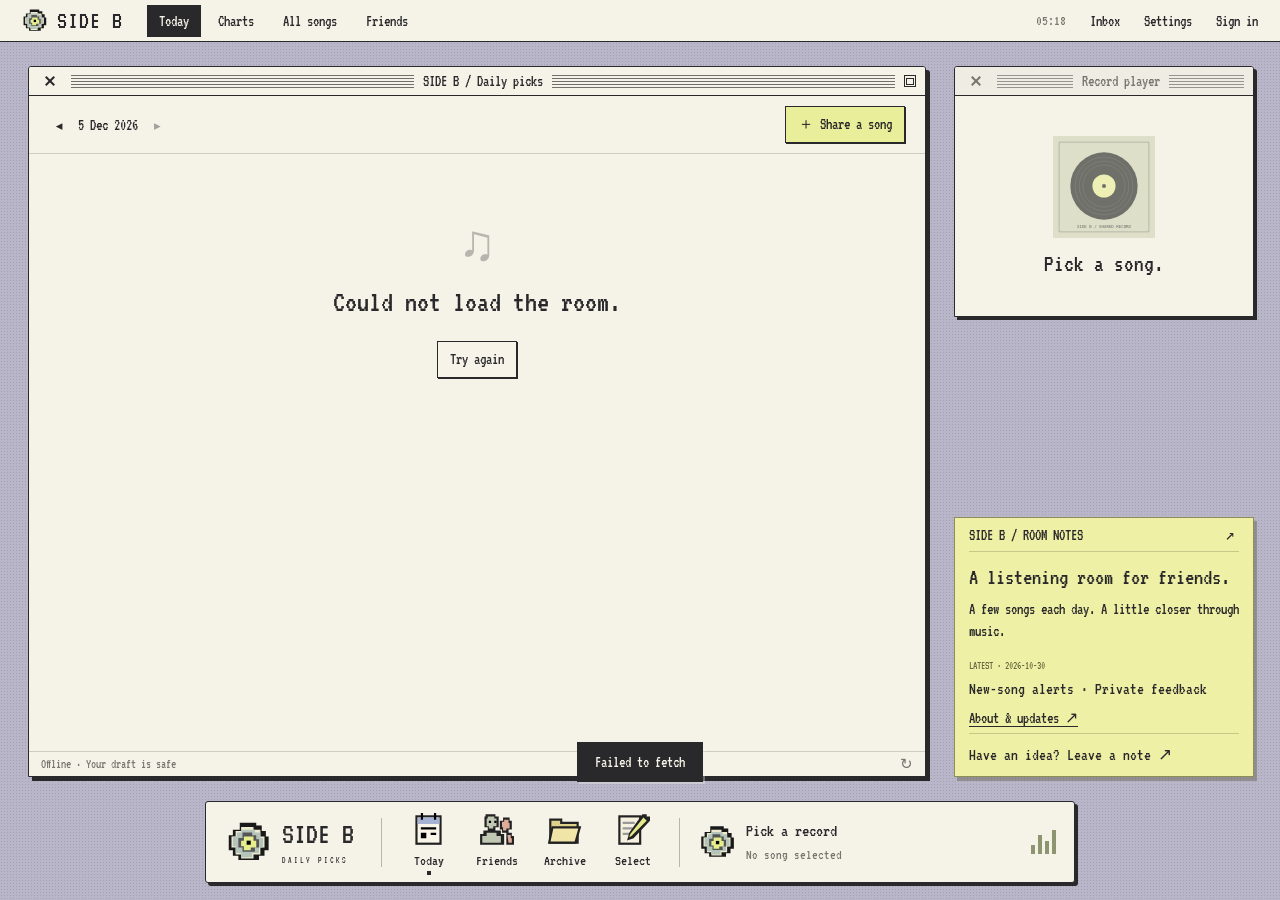
<file: index.html>
<!doctype html>
<html lang="en">
<head><meta charset="UTF-8"><meta name="viewport" content="width=device-width,initial-scale=1"><meta name="theme-color" content="#b9b6c9"><meta name="description" content="A listening room for friends."><title>SIDE B — A listening room for friends</title><link rel="icon" href="/asset-favicon.svg" type="image/svg+xml"><link rel="stylesheet" href="/style.css?v=room-13"><link rel="stylesheet" href="/library.css?v=1"><link rel="stylesheet" href="/desktop-detail.css?v=1"></head>
<body>
<svg class="sprite" xmlns="http://www.w3.org/2000/svg"><defs>
<symbol id="i-disc" viewBox="0 0 32 32"><path fill="#191919" d="M10 2h12v2h4v4h3v4h2v10h-3v4h-4v3H9v-3H5v-4H2V11h3V7h5z"/><path fill="#ede9ce" d="M11 5h9v2h5v5h3v8h-3v5h-5v3h-9v-3H7v-5H4v-8h3V8h4z"/><path fill="#b5c4ba" d="M11 7h10v2h4v4h2v7h-3v4h-5v3h-8v-3H7v-5H5v-7h3V9h3z"/><path fill="#555" d="M12 9h7v2h3v3h2v6h-3v3h-9v-3H9v-7h3z"/><path fill="#e5ed8c" d="M13 12h7v3h2v5h-4v2h-5v-3h-2v-4h2z"/><path d="M15 15h3v3h-3z"/></symbol>
<symbol id="i-today" viewBox="0 0 32 32"><path fill="#222" d="M4 3h24v27H4z"/><path fill="#f9f5e8" d="M6 5h20v23H6z"/><path fill="#a5b2d3" d="M6 5h20v6H6z"/><path d="M9 1h2v6H9zm12 0h2v6h-2zM9 14h14v2H9zm0 5h5v5H9zm9 0h5v2h-5z"/></symbol>
<symbol id="i-folder" viewBox="0 0 32 32"><path fill="#222" d="M2 6h12v3h15v20H2z"/><path fill="#ddd18c" d="M4 8h8v3h15v16H4z"/><path fill="#f1e4a7" stroke="#222" stroke-width="2" d="M5 14h25l-4 14H2z"/></symbol>
<symbol id="i-friends" viewBox="0 0 32 32"><path fill="#222" d="M6 2h9v2h3v10h-3v3h5v3h3v10H1V20h3v-3h4v-3H5V4h1z"/><path fill="#c0c7b2" d="M8 4h6v2h2v7h-3v2H9v-2H7V6h1zM7 19h9v3h4v6H3v-6h4z"/><path fill="#222" d="M22 5h6v3h2v8h-3v3h3v3h2v8h-7V19h-4v-3h-2V8h3z"/><path fill="#ddac9b" d="M23 7h4v3h1v5h-3v2h-3v-3h-1V9h2zm3 14h3v3h1v4h-3z"/><path d="M9 8h2v2H9zm5 0h2v2h-2z"/></symbol>
<symbol id="i-write" viewBox="0 0 32 32"><path fill="#222" d="M3 3h21v27H3z"/><path fill="#f6f0df" d="M5 5h17v23H5z"/><path fill="#999" d="M7 9h11v2H7zm0 5h9v2H7zm0 5h6v2H7z"/><path fill="#222" d="M25 2h4v2h3v4L17 24l-6 2 2-7z"/><path fill="#e4e98a" d="m26 5 3 3-14 14-2 1 1-3z"/></symbol>
<symbol id="i-stamp" viewBox="0 0 32 32"><path fill="#222" d="M10 2h13v3h3v10h-3v5h5v4h3v6H2v-6h3v-4h6v-5H8V5h2z"/><path fill="#bc9f9e" d="M12 4h9v3h3v6h-3v7h-8v-7h-3V7h2z"/><path fill="#d1d3bc" d="M7 22h19v4h3v2H4v-2h3z"/></symbol>
<symbol id="i-note" viewBox="0 0 32 32"><path fill="#222" d="M3 2h26v28H3z"/><path fill="#edf09c" d="M5 4h22v24H5z"/><path d="M9 9h14v2H9zm0 5h14v2H9zm0 5h9v2H9z"/></symbol>
<symbol id="i-play" viewBox="0 0 16 16"><path d="M4 2v12l10-6z" fill="currentColor"/></symbol>
<symbol id="i-pause" viewBox="0 0 16 16"><path d="M3 2h4v12H3zm6 0h4v12H9z" fill="currentColor"/></symbol>
<symbol id="i-skip" viewBox="0 0 16 16"><path d="M2 3v10l8-5zm9 0h3v10h-3z" fill="currentColor"/></symbol>
</defs></svg>
<header class="menubar"><button class="brand" data-action="today" aria-label="SIDE B home"><svg><use href="#i-disc"/></svg><strong>SIDE B</strong></button><nav aria-label="Main navigation"><button data-action="today" data-nav="daily">Today</button><button data-action="rank" data-nav="rank">Charts</button><button data-action="library" data-nav="library">All songs</button><button data-action="friends" data-nav="friends">Friends</button></nav><time id="clock"></time><button class="inbox-button" data-action="notifications" aria-label="Notifications">Inbox <span id="unread-count" hidden>0</span></button><button data-action="settings" aria-label="Settings">Settings</button><button id="account-label" data-action="account">Sign in</button></header>
<main id="desktop">
<section class="window main-window" id="daily-window" aria-label="Listening room"><div class="titlebar"><button class="window-control" data-close="daily-window" aria-label="Minimize room"></button><span class="title-lines"></span><span id="room-title">SIDE B / Today</span><span class="title-lines"></span><button class="window-control zoom" data-maximize="daily-window" aria-label="Expand room"></button></div><div class="window-toolbar"><div class="date-nav"><button data-day="-1" aria-label="Previous day">◂</button><a href="/calendar" id="date-button">Calendar</a><button data-day="1" aria-label="Next day">▸</button></div><span id="share-summary"></span><button class="retro-button yellow" data-action="compose">＋ Share a song</button></div><div class="daily-scroll" id="daily-content"></div><footer class="window-status"><span id="daily-status">Connecting…</span><button data-action="refresh" aria-label="Refresh room">↻</button></footer></section>
<section class="window player-window" id="player-window" aria-label="Record player"><div class="titlebar"><button class="window-control" data-close="player-window" aria-label="Minimize player"></button><span class="title-lines"></span><span>Record player</span><span class="title-lines"></span></div><div id="player-body"></div></section>
<section class="sticky-note about-note" id="friends-note" aria-label="About SIDE B"><div class="sticky-top" data-drag-handle><span>SIDE B / ROOM NOTES</span><button data-action="about" aria-label="About SIDE B">↗</button></div><div id="about-note-content"></div></section>
<div id="floating-windows"></div>
</main><footer class="dock" aria-label="Desktop dock"><button class="dock-brand" data-action="today" aria-label="SIDE B home"><svg><use href="#i-disc"/></svg><span>SIDE B<small>DAILY PICKS</small></span></button><div class="dock-divider"></div><button class="dock-app selected" data-action="today" data-dock="daily"><svg><use href="#i-today"/></svg><span>Today</span></button><button class="dock-app" data-action="friends" data-dock="friends"><svg><use href="#i-friends"/></svg><span>Friends</span></button><button class="dock-app" data-action="library" data-dock="library"><svg><use href="#i-folder"/></svg><span>Archive</span></button><button class="dock-app" data-action="compose"><svg><use href="#i-write"/></svg><span>Select</span></button><div class="dock-divider"></div><button class="dock-now" data-action="player" aria-label="Open record player"><svg><use href="#i-disc"/></svg><span id="dock-title">Pick a record<small>No song selected</small></span><span class="playing-bars" aria-hidden="true"><i></i><i></i><i></i><i></i></span></button></footer><aside id="notice-banner" aria-label="New message" hidden><div role="status" aria-live="polite" id="notice-summary"></div><button data-action="dismiss-notice" aria-label="Dismiss notification">×</button></aside><div id="toast" role="status" aria-live="polite"></div>
<script src="/cloud-config.js"></script><script src="/cloud-bridge.js"></script><script src="/preview-links.js"></script><script src="/daily-draft.js?v=1"></script><script src="/app.js?v=apple-20261101"></script>
<script src="/library.js?v=1"></script><script src="/account-avatar.js?v=1"></script><script src="/community.js?v=room-13"></script><script src="/desktop-detail.js?v=1"></script></body></html>
</file>
<file: style.css>
@font-face{font-family:DayPixel;src:url('/asset-pixel.ttf') format('truetype');font-display:swap}
:root{--ink:#29282a;--paper:#f5f2e8;--desk:#b9b6c9;--yellow:#e9ee9a;--muted:#79776f;--line:#d1ccbf;--serif:Georgia,'Times New Roman',serif;--mono:'Courier New',monospace}
*{box-sizing:border-box}body{margin:0;min-width:1000px;background:var(--desk);background-image:radial-gradient(#77738355 .6px,transparent .6px);background-size:3px 3px;color:var(--ink);font:13px Arial,sans-serif;overflow:hidden}button,input,textarea,select{font:inherit;color:inherit}button{border:0;background:none;cursor:pointer}button:disabled{opacity:.4;cursor:default}a{color:inherit;text-decoration:none}button:focus-visible,a:focus-visible,input:focus-visible,textarea:focus-visible{outline:2px solid #667862;outline-offset:3px}input,textarea,select{background:#fffdf6;border:1px solid var(--ink);border-radius:0;padding:10px;width:100%;min-width:0}textarea{resize:vertical}svg{width:22px;height:22px;flex-shrink:0}.sprite{position:absolute;width:0;height:0;overflow:hidden}[hidden]{display:none!important}
.menubar{position:fixed;inset:0 0 auto;height:42px;display:flex;align-items:center;gap:24px;padding:0 22px;background:var(--paper);border-bottom:1px solid var(--ink);z-index:1000}.brand{display:flex;align-items:center;gap:10px;padding:0}.brand strong{font:22px DayPixel,monospace;letter-spacing:1px}.brand svg{width:25px;height:25px}.menubar nav{display:flex;gap:5px;height:100%;align-items:center}.menubar nav>*{padding:8px 12px;font-size:12px}.menubar nav>.active{background:var(--ink);color:var(--paper)}.menubar time{margin-left:auto;font:11px var(--mono);color:var(--muted)}.menubar>button:not(.brand){font-size:12px;padding:8px 0}.inbox-button{display:flex;gap:6px;align-items:center}#unread-count{border-radius:12px;background:#9b4a37;color:#fff;min-width:18px;line-height:18px;font-size:10px;text-align:center}#account-label{max-width:140px;overflow:hidden;white-space:nowrap;text-overflow:ellipsis}
#desktop{position:absolute;inset:42px 0 0}.window{background:var(--paper);border:1px solid var(--ink);box-shadow:3px 3px 0 var(--ink);border-radius:3px 3px 0 0;overflow:hidden}.main-window{position:absolute;left:28px;right:354px;top:24px;bottom:28px;display:flex;flex-direction:column;min-width:540px}.titlebar{height:29px;display:flex;align-items:center;gap:9px;padding:0 9px;border-bottom:1px solid var(--ink);font:16px DayPixel,var(--mono);flex-shrink:0;cursor:grab;touch-action:none;user-select:none}.titlebar:active,[data-drag-handle]:active{cursor:grabbing}.titlebar>span:not(.title-lines){white-space:nowrap}.title-lines{height:13px;flex:1;background:repeating-linear-gradient(to bottom,var(--ink) 0 1px,transparent 1px 3px);opacity:.65}.window-control{width:12px;height:12px;border:1px solid;flex-shrink:0;padding:0;background:var(--paper)}.window-control.zoom:after{content:'';display:block;width:6px;height:5px;border:1px solid;margin:auto}.window-toolbar{display:flex;gap:20px;align-items:center;min-height:54px;padding:10px 20px;border-bottom:1px solid var(--line);flex-shrink:0}.date-nav{display:flex;gap:9px;align-items:center;font:12px var(--mono)}.date-nav button{font-size:17px;padding:2px 5px}#share-summary{font-size:11px;color:var(--muted)}.window-toolbar>.retro-button{margin-left:auto}.retro-button{display:inline-block;border:1px solid var(--ink);box-shadow:1px 1px 0 var(--ink);padding:8px 12px;background:#f7f3e8;font-size:12px;line-height:1.2;text-align:center}.retro-button:hover{background:#e7e3d5}.retro-button.yellow{background:var(--yellow)}.retro-button.active{background:#ddd4a2}.retro-button:active{transform:translate(1px,1px);box-shadow:none}.daily-scroll{overflow:auto;min-height:0;flex:1;scrollbar-width:thin;scrollbar-color:#b6b1a4 transparent}.window-status{display:flex;align-items:center;justify-content:space-between;padding:6px 12px;border-top:1px solid var(--line);height:25px;flex-shrink:0;font-size:10px;color:var(--muted)}.window-status button{font-size:15px;padding:0}.page-heading{padding:25px 25px 17px}.page-heading h1{font:normal 32px var(--serif);letter-spacing:-1px;margin:0}.empty-state{padding:60px 25px;text-align:center}.empty-state h2{font:normal 25px var(--serif);margin:15px 0 24px}.empty-record{font:50px var(--serif);opacity:.3}.muted{font-size:12px;color:var(--muted);line-height:1.6}.quiet-button{font-size:11px;color:var(--muted);padding:5px 0}.quiet-button:hover{color:var(--ink);text-decoration:underline}
.selection{padding:8px 25px 27px;border-bottom:1px solid var(--line);margin-bottom:13px}.selection-byline{display:flex;align-items:center;gap:10px;margin-bottom:13px}.profile-link{display:flex;align-items:center;gap:9px;padding:0;font-weight:600;font-size:12px}.avatar{display:inline-grid;place-items:center;width:25px;height:25px;background:#d9d6bd;border:1px solid var(--ink);font:16px var(--serif);flex-shrink:0}.selection-byline time{font:10px var(--mono);color:var(--muted);margin-left:auto}.selection-note{margin:0 0 17px;font:14px/1.6 var(--serif);white-space:pre-wrap;overflow-wrap:anywhere;max-width:650px}.selection-records{display:grid;grid-template-columns:repeat(3,minmax(0,1fr));gap:15px}.record-card{border:1px solid var(--line);background:#faf7ee;padding:9px;min-width:0;position:relative}.record-art{position:relative;display:block;width:100%;padding:0;aspect-ratio:1;overflow:hidden;background:#d9d6c8}.record-art>img{width:100%;height:100%;object-fit:cover;display:block}.art-play{position:absolute;right:10px;bottom:10px;border:1px solid;background:var(--paper);width:29px;height:29px;display:grid;place-content:center;font-size:20px;opacity:0;transition:opacity .15s}.record-art:hover .art-play{opacity:1}.pick-number{position:absolute;top:8px;left:8px;font:10px var(--mono);padding:4px 5px;background:var(--yellow);border:1px solid}.record-info{padding:12px 0 3px}.record-info h3{font:normal 18px/1.2 var(--serif);margin:0;overflow-wrap:anywhere}.record-info h3 button{padding:0;text-align:left;font:inherit}.record-info>p{margin:6px 0;color:var(--muted);font-size:11px;line-height:1.4}.record-actions{display:flex;gap:8px;justify-content:space-between;margin:7px 0 9px}.record-actions button{font-size:12px;padding:2px}.emoji-bar{display:flex;gap:4px;flex-wrap:wrap}.emoji-bar button{display:flex;align-items:center;justify-content:center;gap:4px;padding:5px;border:1px solid #c6b59e;background:#f0e8da;border-radius:4px;line-height:1.2}.emoji-bar button>span{font-size:16px}.emoji-bar small{font-size:10px}.emoji-bar button.reacted{background:#e9d39a;border-color:#957642}.emoji-bar button:hover{background:#e6ddc8}.record-card>.emoji-bar button{gap:3px;padding:4px}.record-card>.emoji-bar span{font-size:14px}.record-card>.emoji-bar small{font-size:9px}
.player-window{position:fixed;top:66px;right:26px;width:300px;max-height:calc(100vh - 95px);z-index:5}.player-idle{height:220px;display:flex;align-items:center;justify-content:center;flex-direction:column}.player-idle img{width:102px;height:102px;opacity:.65}.player-idle p{font:18px var(--serif);margin:14px 0 0}.player-inner{padding:14px 15px 12px;max-height:calc(100vh - 130px);overflow:auto}.vinyl-stage{position:relative;display:grid;place-items:center;height:150px;background:#d7d6c6;margin-bottom:13px;overflow:hidden;border:1px solid #a9a69a}.vinyl{width:132px;height:132px;position:relative;border-radius:50%;background:repeating-radial-gradient(circle at center,#252326 0 2px,#373438 2px 3px,#242225 3px 5px);box-shadow:2px 4px 6px #0005;display:grid;place-items:center;animation:record-spin 8s linear infinite;animation-play-state:paused}.vinyl.spinning{animation-play-state:running}.vinyl>img{width:63%;height:63%;border-radius:50%;object-fit:cover;border:3px solid #171719}.vinyl>i{position:absolute;top:calc(50% - 4px);left:calc(50% - 4px);width:8px;height:8px;border-radius:50%;background:#d6d1bf;box-shadow:0 0 0 2px #0008}.tonearm{position:absolute;width:5px;height:82px;background:#c6bba7;border:1px solid #59554e;right:35px;top:15px;transform:rotate(24deg);transform-origin:top;box-shadow:1px 1px 2px #0004}.tonearm:before{content:'';position:absolute;width:12px;height:12px;top:-4px;left:-4px;background:#888174;border:1px solid;border-radius:50%}.tonearm:after{content:'';position:absolute;bottom:-5px;left:-3px;width:10px;height:18px;background:#3a3633}.player-inner>h2{font:normal 19px/1.2 var(--serif);margin:0 0 6px;overflow-wrap:anywhere}.player-artist{font-size:11px;color:var(--muted);margin:0}.player-tools{display:flex;justify-content:space-between;margin:10px 0;font-size:10px}.player-tools button{font-size:10px;padding:3px 0}.platform-frame{background:#faf7ed;min-height:85px}.platform-frame iframe{display:block;width:100%;height:90px;border:0}.platform-frame.collection-frame iframe{height:350px}.player-bottom{display:flex;justify-content:space-between;font-size:10px;margin:9px 0}.player-bottom button{font-size:10px;padding:0}.playback-note{display:block;font-size:9px;line-height:1.4;color:var(--muted)}
.sticky-note{position:fixed;right:26px;top:calc(100vh - 278px);width:300px;height:240px;display:flex;flex-direction:column;padding:0 14px 12px;background:#eef0a5;border:1px solid #8e8c57;box-shadow:3px 4px 0 #55553c66;z-index:6;transform:none}.sticky-top{display:flex;align-items:center;justify-content:space-between;min-height:34px;flex-shrink:0;border-bottom:1px solid #8c8d6166;cursor:grab;touch-action:none;user-select:none;font:16px DayPixel,var(--mono)}.sticky-top button{padding:4px;font-size:16px}.board-list{flex:1;min-height:0;overflow:auto;scrollbar-width:thin;margin:8px 0}.board-note{padding:6px 0 8px;border-bottom:1px solid #9d9b5d44}.board-note>div{display:flex;align-items:center;justify-content:space-between;gap:10px}.board-note strong{font-size:10px}.board-note time{font:9px var(--mono);color:#79794d}.board-note p{font:13px/1.4 var(--serif);white-space:pre-wrap;overflow-wrap:anywhere;margin:5px 0 0}#board-form{display:flex;align-items:stretch;gap:7px;flex-shrink:0}#board-input{border:0;border-bottom:1px solid #999758;background:#ffffff40;resize:none;padding:8px;font-size:11px;height:45px}#board-form>button{padding:0 4px;font-size:20px}.board-list>.muted{margin:8px 0}
.floating-window{position:fixed;left:17%;top:84px;max-height:calc(100vh - 120px);max-width:calc(100vw - 55px);display:flex;flex-direction:column;z-index:50}.floating-body{overflow:auto;min-height:0;flex:1}.floating-footer{display:flex;align-items:center;justify-content:space-between;gap:15px;padding:12px 22px;border-top:1px solid var(--line);flex-shrink:0}.floating-footer>small{color:var(--muted);font-size:10px}.is-maximized{position:fixed!important;inset:60px 22px 25px!important;width:auto!important;height:auto!important;max-width:none;max-height:none}.song-detail{padding:24px}.detail-heading{display:flex;gap:18px;align-items:center}.detail-heading>img{width:100px;height:100px;object-fit:cover;border:1px solid var(--line)}.detail-heading>div{min-width:0}.detail-heading h1{font:normal 27px/1.1 var(--serif);margin:0 0 9px;overflow-wrap:anywhere}.detail-heading p{font-size:12px;margin:5px 0 8px}.detail-heading small{font-size:10px;color:var(--muted)}.detail-actions{display:flex;gap:7px;flex-wrap:wrap;margin:22px 0 15px}.detail-actions>.retro-button{font-size:11px;padding:8px 10px}.comments-heading{display:flex;gap:10px;font:normal 21px var(--serif);border-bottom:1px solid var(--line);padding:25px 0 12px}.comments-heading small{font:11px var(--mono);align-self:center;color:var(--muted)}.comment{padding:15px 0;border-bottom:1px solid var(--line);scroll-margin-top:10px}.comment>div{display:flex;justify-content:space-between;gap:10px}.comment strong{font-size:12px}.comment time{font:10px var(--mono);color:var(--muted)}.comment p{margin:8px 0;font-size:12px;line-height:1.6;white-space:pre-wrap;overflow-wrap:anywhere}.comment.is-reply{margin-left:22px;border-left:2px solid #cfc8ae;padding-left:13px}.comment blockquote{font-size:10px;color:var(--muted);line-height:1.5;margin:10px 0 4px;white-space:nowrap;overflow:hidden;text-overflow:ellipsis}.reply-button{font-size:10px;padding:3px 0;color:#6b735d}.no-comments{padding:10px 0}.highlight{background:#e8ebaf99}#comment-form{padding-top:18px;display:flex;flex-wrap:wrap;gap:9px;justify-content:flex-end}#comment-form>textarea{width:100%;min-height:70px;font-size:12px}#reply-target{display:flex;align-items:center;gap:6px;width:100%;font-size:11px;padding:8px 10px;background:#e8e5d4}#reply-target button{margin-left:auto;font-size:18px}
.compose-main{padding:24px;display:grid;grid-template-columns:1.1fr 1fr;gap:25px}.compose-selection{border-left:1px solid var(--line);padding-left:24px;min-width:0}.compose-selection h2{font:normal 24px var(--serif);margin:0 0 19px}.compose-selection h2 small{font:11px var(--mono);color:var(--muted);margin-left:12px}.tabs{display:flex;gap:0;border:1px solid var(--ink);width:max-content}.tabs button{padding:8px 11px;font-size:11px}.tabs button.active{background:var(--ink);color:var(--paper)}label{display:block;font-size:11px;margin:15px 0 7px}label small{font-size:10px;color:var(--muted);margin-left:5px}.compose-source>.tabs{margin-bottom:21px}.compose-source input,.compose-source textarea{font-size:12px}.input-help{font-size:10px;line-height:1.6;color:var(--muted);margin:8px 0}.input-help:empty{display:none}.input-help summary{cursor:pointer}.input-help button{font-size:10px;padding:0;text-decoration:underline}.field-pair{display:grid;grid-template-columns:1fr 1fr;gap:9px}.cover-upload{display:flex;align-items:center;gap:12px;margin:16px 0}.cover-picker{display:flex;align-items:center;gap:12px;cursor:pointer;margin:0;font-size:11px}.cover-picker img{width:59px;height:59px;object-fit:cover;border:1px solid var(--line)}#clear-cover{font-size:10px;color:var(--muted)}.compose-actions{display:flex;gap:9px;margin-bottom:15px}.draft-item{display:flex;gap:12px;margin-bottom:13px;align-items:center;padding-bottom:13px;border-bottom:1px solid var(--line)}.draft-cover{position:relative;margin:0;cursor:pointer;width:58px;height:58px;flex-shrink:0}.draft-cover img{width:100%;height:100%;object-fit:cover}.draft-cover input{position:absolute;inset:0;width:100%;height:100%;opacity:0;cursor:pointer}.draft-item>div{min-width:0;flex:1}.draft-item strong{font-size:12px;line-height:1.4;display:block}.draft-item small{display:block;font-size:10px;color:var(--muted);margin-top:5px}.draft-item-tools{display:flex;gap:12px;align-items:center;margin-top:9px}.draft-item-tools button{font-size:12px;padding:0}.draft-item-tools button:last-child{margin-left:auto}.draft-no1{font:10px var(--mono);background:var(--yellow);padding:2px 5px}#share-note{height:92px;font-size:12px}.saved-choice{display:flex;gap:11px;align-items:center;margin:15px 0}.saved-choice img{width:40px;height:40px;object-fit:cover}.saved-choice>span{flex:1;font-size:12px}.saved-choice small{display:block;font-size:10px;color:var(--muted);margin-top:5px}.saved-choice button{font-size:23px}.form-body{padding:28px}.form-body h1{font:normal 27px var(--serif);margin:0 0 22px}.form-body textarea{min-height:75px}.form-actions{display:flex;align-items:center;gap:24px;margin:20px 0}.form-actions a{font-size:11px}.auth-link{margin:5px 0 18px}.wallpaper-options{display:flex;gap:9px;margin-bottom:20px}.wallpaper-options button{padding:18px;border:1px solid}.setting-row{display:flex;align-items:center;gap:25px;margin:20px 0}.setting-row select{width:auto;font-size:12px}
.chart-controls{display:flex;align-items:center;justify-content:space-between;padding:0 25px 15px}.podium{display:grid;grid-template-columns:1fr 1.13fr 1fr;gap:12px;align-items:end;padding:15px 25px 27px}.podium-card{position:relative;overflow:hidden;text-align:center;border:1px solid var(--ink);box-shadow:2px 2px var(--ink);padding:18px 11px;min-width:0}.podium-card.gold{background:linear-gradient(145deg,#f5edbd,#e8d789);padding-top:26px;min-height:278px}.podium-card.silver{background:linear-gradient(145deg,#f3f3eb,#ccd4d4);min-height:250px}.podium-card.bronze{background:linear-gradient(145deg,#efddca,#cda58a);min-height:235px}.rank-label{display:block;font:17px DayPixel,var(--mono);letter-spacing:2px;position:relative;z-index:1}.podium-disc{display:block;position:relative;z-index:1;width:88px;height:88px;margin:17px auto 13px;padding:0}.podium-disc img{width:100%;height:100%;border-radius:50%;object-fit:cover;box-shadow:2px 4px 4px #0004}.gold .podium-disc{width:108px;height:108px}.podium-card h2{font:normal 18px/1.2 var(--serif);margin:6px 0;overflow-wrap:anywhere;position:relative;z-index:1}.podium-card p{font-size:10px;color:#615c51;line-height:1.5;margin:5px 0 10px;position:relative;z-index:1}.rank-score{font:11px var(--mono);position:relative;z-index:1}.podium-card.gold:before{content:'';position:absolute;width:350px;height:350px;left:calc(50% - 175px);top:-30px;background:conic-gradient(transparent 0 30deg,#fff7cebb 40deg,transparent 60deg 110deg,#fff7cebb 125deg,transparent 145deg 220deg,#fff7cebb 235deg,transparent 255deg 300deg,#fff7cebb 315deg,transparent 335deg);animation:record-spin 20s linear infinite}.podium-card.silver:before{content:'';position:absolute;inset:-30% -100%;background:linear-gradient(110deg,transparent 38%,#fff9 48%,transparent 58%);animation:silver-sweep 6s ease-in-out infinite}.podium-card.bronze .podium-disc{animation:bronze-pulse 4s ease-in-out infinite}.chart-list{padding:0 25px}.chart-row{display:flex;align-items:center;gap:12px;border-top:1px solid var(--line);padding:5px 0}.chart-position{font:22px DayPixel,var(--mono);width:26px}.chart-row>div{min-width:0;flex:1}.chart-row>small{font-size:10px;white-space:nowrap;color:var(--muted)}.track-row{display:flex;align-items:center;gap:9px;border-bottom:1px solid var(--line);padding:11px 0}.chart-row .track-row{border:0}.track-row>button:first-child{display:flex;align-items:center;gap:12px;flex:1;min-width:0;text-align:left;padding:0}.track-row img{width:42px;height:42px;object-fit:cover}.track-row span{min-width:0}.track-row strong{display:block;font:normal 16px var(--serif);white-space:nowrap;overflow:hidden;text-overflow:ellipsis}.track-row small{display:block;font-size:10px;color:var(--muted);margin-top:4px}.track-row>button:last-child{font-size:17px}.chart-wall{padding:5px 25px 25px}.chart-rules{font-size:10px;line-height:1.6;color:var(--muted);margin:15px 25px 22px}.chart-rules summary{cursor:pointer}.chart-rules p{max-width:560px}
.calendar-page{padding:27px}.calendar-heading{display:flex;align-items:center;justify-content:space-between;margin-bottom:25px}.calendar-heading h1{font:normal 32px var(--serif);margin:0}.calendar-heading p{font-size:13px;color:var(--muted);margin:8px 0 0}.calendar-heading>div:last-child{display:flex;align-items:center;gap:14px}.calendar-heading>div:last-child>button:not(.retro-button){font-size:21px}.calendar-grid{display:grid;grid-template-columns:repeat(7,minmax(0,1fr));border-left:1px solid var(--line);border-top:1px solid var(--line)}.weekday{padding:12px 4px;font:10px var(--mono);text-align:center;background:#e9e5d9;border-right:1px solid var(--line);border-bottom:1px solid var(--line)}.calendar-day,.calendar-blank{height:76px;border-right:1px solid var(--line);border-bottom:1px solid var(--line);position:relative}.calendar-day{display:flex;align-items:flex-start;flex-direction:column;justify-content:flex-start;padding:10px 12px;text-align:left}.calendar-day b{font:18px var(--serif);font-weight:normal}.calendar-day small{font-size:9px;margin-top:9px;color:var(--muted)}.calendar-day.has-picks{background:#ececd8}.calendar-day.is-today>b{background:var(--ink);color:var(--paper);padding:1px 5px;margin:-1px -5px}.calendar-day.selected{box-shadow:inset 0 0 0 2px #8a8c61}.calendar-day i{position:absolute;width:5px;height:5px;border-radius:50%;background:#898f51;right:10px;bottom:11px}.calendar-day:hover:not(:disabled){background:#e3e7ad}.calendar-day:disabled{opacity:.25}.date-jump{display:flex;gap:12px;align-items:center;margin-top:24px}.date-jump label{margin:0;font-size:11px}.date-jump input{width:150px;font-size:12px;padding:7px}.date-jump button{margin-left:auto}
.member-grid{padding:0 25px 25px;display:grid;grid-template-columns:repeat(2,minmax(0,1fr));gap:13px}.member-card{display:flex;align-items:flex-start;gap:13px;text-align:left;padding:18px;border:1px solid var(--line);background:#faf7ee}.member-card>.avatar{width:39px;height:39px;font-size:24px}.member-card strong{font:normal 21px var(--serif)}.member-card p{font-size:11px;line-height:1.5;color:var(--muted);margin:7px 0;overflow-wrap:anywhere}.member-card small{font-size:10px;color:var(--muted);display:block;margin-top:7px}.profile-body{padding:25px}.profile-heading{display:flex;gap:17px;align-items:center;margin-bottom:27px}.profile-heading>.avatar{width:65px;height:65px;font-size:39px}.profile-heading>div{flex:1}.profile-heading h1{font:normal 30px var(--serif);margin:0 0 9px}.profile-heading p{font-size:12px;line-height:1.5;color:var(--muted);margin:0}.profile-body>h2{font:normal 22px var(--serif);margin:27px 0 10px}.profile-body>h2 small{font:11px var(--mono);margin-left:7px;color:var(--muted)}.diary-day{display:flex;align-items:center;gap:15px;width:100%;padding:14px 0;border-bottom:1px solid var(--line);text-align:left}.diary-day strong{font-size:12px;white-space:nowrap}.diary-day span{flex:1;min-width:0;white-space:nowrap;text-overflow:ellipsis;overflow:hidden;font-size:11px;color:var(--muted)}
.inbox-body{padding:25px}.inbox-heading{display:flex;justify-content:space-between;align-items:center;margin-bottom:20px}.inbox-heading h1{font:normal 29px var(--serif);margin:0}.notification{display:flex;align-items:center;gap:13px;width:100%;text-align:left;padding:15px 8px;border-top:1px solid var(--line);font-size:12px;line-height:1.6}.notification.unread{background:#e9ebbc66}.notification-dot{width:6px;height:6px;border-radius:50%;background:transparent;flex-shrink:0}.unread .notification-dot{background:#a8673b}.notification>span:nth-child(2){flex:1}.notification b{display:block;font:normal 17px var(--serif);margin:5px 0}.notification small{display:block;color:var(--muted);font-size:10px}
#toast{position:fixed;bottom:24px;left:50%;transform:translate(-50%,12px);z-index:2000;background:var(--ink);color:var(--paper);padding:12px 18px;font-size:12px;box-shadow:2px 2px #f5f2e855;opacity:0;pointer-events:none;transition:opacity .15s,transform .15s;max-width:500px}#toast.show{opacity:1;transform:translate(-50%,0)}
@keyframes record-spin{to{transform:rotate(360deg)}}@keyframes silver-sweep{0%,25%{transform:translateX(-25%)}75%,100%{transform:translateX(25%)}}@keyframes bronze-pulse{0%,100%{filter:drop-shadow(0 0 0 #bd6e3200);transform:translateY(0)}50%{filter:drop-shadow(0 0 10px #9e542e66);transform:translateY(-4px)}}
.reduced-motion *{animation:none!important;transition:none!important}@media(prefers-reduced-motion:reduce){*{animation:none!important;transition:none!important}}
@media(min-width:1600px){.main-window{left:5%;right:420px;top:35px;bottom:40px}.player-window,.sticky-note{right:55px;width:320px}.player-window{top:77px}.sticky-note{top:calc(100vh - 325px);height:275px}.record-card>.emoji-bar{gap:5px}.record-card>.emoji-bar button{padding:5px 7px}.record-card>.emoji-bar span{font-size:17px}.record-art{max-height:280px}.page-heading{padding-top:30px}.selection{padding-bottom:32px}.calendar-day,.calendar-blank{height:90px}}
@media(max-height:780px){.player-window{max-height:365px}.player-inner{max-height:334px}.vinyl-stage{height:117px}.vinyl{width:103px;height:103px}.tonearm{height:65px;right:56px}.sticky-note{height:215px;top:calc(100vh - 242px)}.player-inner{padding:11px 13px}.player-inner>h2{font-size:17px}.player-tools{margin:8px 0}.player-bottom{margin:7px 0}.playback-note{display:none}}
/* Restore the original desktop character and grouped daily selections. */
:root{--serif:DayPixel,'Courier New',serif;--mono:DayPixel,'Courier New',monospace}
body{font-family:DayPixel,'Courier New',sans-serif;font-size:17px}.menubar nav>*,.menubar>button:not(.brand){font-size:16px}.menubar time{font-size:15px}.brand strong{font-size:25px}.retro-button{font-size:16px}.date-nav{font-size:16px}#share-summary{font-size:14px}.window-status{font-size:13px}.page-heading h1{font-size:39px;letter-spacing:0}.muted{font-size:16px}.quiet-button{font-size:15px}.tabs button{font-size:15px}label{font-size:15px}label small{font-size:13px}input,textarea,select{font-size:17px}.empty-state h2{font-size:30px}.empty-record{font-family:Georgia,serif}
.main-window{bottom:123px}.floating-window{max-height:calc(100vh - 205px)}.is-maximized{bottom:123px!important}.sticky-note{top:calc(100vh - 365px)}.player-window{max-height:calc(100vh - 190px)}.player-inner{max-height:calc(100vh - 225px)}#toast{bottom:118px;font-size:16px}
.daily-issue-header{display:flex;justify-content:space-between;gap:20px;padding:21px 27px 12px;font:13px var(--mono);letter-spacing:.5px}.daily-issue-header span:last-child{color:var(--muted)}.daily-selection{padding:17px 27px 25px;border-bottom:1px solid var(--line);margin-bottom:10px}.daily-selection .selection-byline{gap:12px;margin-bottom:19px}.daily-selection .avatar{width:32px;height:32px;font-size:23px}.daily-selection .profile-link{font-size:19px}.selection-meta{font-size:14px;color:var(--muted)}.daily-selection .selection-byline time{font-size:14px}.selection-body{display:grid;grid-template-columns:minmax(200px,32%) minmax(0,1fr);gap:27px;align-items:start}.selection-cover{position:relative;padding:14%;border:1px solid var(--ink);aspect-ratio:1;display:grid;place-items:center;background:repeating-linear-gradient(135deg,#d9d7c2 0 3px,#d0cebb 3px 4px);min-width:0}.selection-cover>img{width:100%;height:100%;object-fit:cover;border:1px solid var(--ink);box-shadow:2px 2px 0 #88887555}.selection-number{position:absolute;top:9px;left:9px;padding:6px 8px;background:var(--paper);border:1px solid var(--ink);font:14px var(--mono)}.selection-cover-play{position:absolute;right:12px;bottom:12px;display:grid;place-items:center;width:35px;height:35px;background:var(--paper);border:1px solid;font:26px var(--mono);opacity:0}.selection-cover:hover .selection-cover-play{opacity:1}.selection-copy{min-width:0;padding-top:1px}.selection-label{font:13px var(--mono);letter-spacing:1px;display:flex;gap:9px;align-items:center}.selection-label:before{content:'';width:6px;height:6px;background:#8a9267}.selection-copy>h2{font:normal 37px/1.05 DayPixel,monospace;letter-spacing:0;margin:16px 0 16px;overflow-wrap:anywhere}.daily-selection .selection-note{font:22px/1.35 DayPixel,sans-serif;color:#77776b;margin:0 0 21px;max-width:none}.selection-track-list{border-top:1px solid #b9b5a8}.selection-track{padding:10px 0 11px;border-bottom:1px solid var(--line)}.selection-track-line{display:flex;align-items:center;gap:10px;min-width:0}.selection-track-main{display:flex;align-items:center;gap:11px;flex:1;min-width:0;padding:0;text-align:left}.track-number{font:14px var(--mono);color:var(--muted);flex-shrink:0;min-width:18px}.selection-track-main>img{width:37px;height:37px;object-fit:cover;border:1px solid #aca89b;padding:2px;flex-shrink:0}.selection-track-info{min-width:0;flex:1}.selection-track-info strong{display:block;font:normal 22px/1.1 DayPixel,monospace;white-space:nowrap;overflow:hidden;text-overflow:ellipsis}.selection-track-info small{display:block;font:17px/1.2 DayPixel,monospace;color:var(--muted);margin-top:4px;white-space:nowrap;overflow:hidden;text-overflow:ellipsis}.row-play{font-family:Arial,sans-serif;font-size:14px;padding:5px;flex-shrink:0}.row-copy{font:24px/1 Arial,sans-serif;padding:3px 0;flex-shrink:0}.selection-track>.emoji-bar{margin:10px 0 0 29px;gap:5px}.selection-track>.emoji-bar button{padding:4px 6px;gap:4px}.selection-track>.emoji-bar span{font-family:Arial,sans-serif;font-size:14px}.selection-track>.emoji-bar small{font-size:14px}.selection-footer{display:flex;align-items:center;gap:23px;padding-top:18px;font-size:15px;color:var(--muted)}.selection-footer>span{margin-right:auto;color:var(--ink);font-size:14px}.selection-footer button{font-size:16px;padding:0}.selection-footer button:hover{color:var(--ink)}
.dock{position:fixed;bottom:17px;left:50%;transform:translateX(-50%);display:flex;align-items:center;gap:7px;height:82px;width:870px;max-width:calc(100vw - 56px);padding:0 18px;background:var(--paper);border:1.5px solid var(--ink);border-radius:3px;box-shadow:3px 3px 0 var(--ink);z-index:900}.dock-brand{display:flex;align-items:center;gap:12px;padding:0 11px 0 2px;text-align:left}.dock-brand>svg{width:44px;height:44px;image-rendering:pixelated}.dock-brand>span{font:30px/1 DayPixel,monospace;white-space:nowrap}.dock-brand small{display:block;font:9px var(--mono);letter-spacing:2px;margin-top:7px}.dock-divider{height:49px;width:1px;background:#b9b5a8;margin:0 9px;flex-shrink:0}.dock-app{display:flex;align-items:center;justify-content:center;flex-direction:column;gap:6px;position:relative;min-width:61px;height:65px;padding:4px 6px 8px;font:15px DayPixel,monospace}.dock-app>svg{width:35px;height:35px;image-rendering:pixelated;transition:transform .15s steps(3)}.dock-app:hover>svg{transform:translateY(-4px)}.dock-app.selected:after{content:'';width:4px;height:4px;background:var(--ink);position:absolute;bottom:0}.dock-now{display:flex;align-items:center;text-align:left;gap:11px;flex:1;min-width:0;padding:0 0 0 3px;height:64px}.dock-now>svg{width:36px;height:36px;image-rendering:pixelated}#dock-title{font-size:18px;line-height:1.15;min-width:0;overflow:hidden;text-overflow:ellipsis;white-space:nowrap;flex:1}#dock-title small{display:block;font-size:14px;color:var(--muted);margin-top:6px;overflow:hidden;text-overflow:ellipsis;white-space:nowrap}.playing-bars{display:flex;align-items:flex-end;gap:3px;margin-left:9px;height:24px;flex-shrink:0}.playing-bars i{display:block;width:4px;height:9px;background:#8c9470}.playing-bars i:nth-child(2){height:19px}.playing-bars i:nth-child(3){height:13px}.playing-bars i:nth-child(4){height:24px}
.player-inner>h2{font-size:25px}.player-artist{font-size:16px}.player-tools,.player-tools button,.player-bottom,.player-bottom button{font-size:14px}.playback-note{font-size:12px}.player-idle p{font-size:24px}.board-note strong{font-size:14px}.board-note time{font-size:12px}.board-note p{font-size:17px}.sticky-top{font-size:18px}#board-input{font-size:15px}.detail-heading h1{font-size:33px}.detail-heading p{font-size:17px}.detail-heading small{font-size:14px}.detail-actions>.retro-button{font-size:15px}.comments-heading{font-size:27px}.comment strong{font-size:17px}.comment time{font-size:14px}.comment p{font-size:17px}.comment blockquote{font-size:14px}.reply-button{font-size:14px}#comment-form>textarea{font-size:17px}.comments-heading small{font-size:15px}.compose-selection h2{font-size:29px}.compose-selection h2 small{font-size:15px}.compose-source input,.compose-source textarea,#share-note{font-size:17px}.input-help{font-size:14px}.input-help button{font-size:14px}.cover-picker{font-size:15px}.draft-item strong{font-size:17px}.draft-item small{font-size:14px}.draft-no1{font-size:14px}.draft-item-tools button{font-size:18px}.floating-footer>small{font-size:14px}.form-body h1{font-size:33px}.form-actions a{font-size:16px}.wallpaper-options button{font-size:17px}.setting-row select{font-size:16px}.podium-card h2{font-size:25px}.podium-card p{font-size:15px}.rank-label{font-size:20px}.rank-score{font-size:15px}.chart-row>small{font-size:14px}.track-row strong{font-size:22px}.track-row small{font-size:16px}.chart-rules{font-size:14px}.calendar-heading h1{font-size:39px}.calendar-heading p{font-size:18px}.weekday{font-size:14px}.calendar-day b{font-size:24px}.calendar-day small{font-size:14px}.date-jump label,.date-jump input{font-size:16px}.member-card strong{font-size:27px}.member-card p,.member-card small{font-size:16px}.profile-heading h1{font-size:37px}.profile-heading p{font-size:17px}.profile-body>h2{font-size:29px}.diary-day strong{font-size:17px}.diary-day span{font-size:16px}.inbox-heading h1{font-size:35px}.notification{font-size:17px}.notification b{font-size:23px}.notification small{font-size:14px}
@media(min-width:1600px){.main-window{bottom:132px}.sticky-note{top:calc(100vh - 410px)}.selection-body{grid-template-columns:32% minmax(0,1fr);gap:34px}.selection-copy>h2{font-size:44px}.daily-selection{padding:20px 33px 28px}.daily-issue-header{padding-left:33px;padding-right:33px}.dock{height:90px;width:970px}.dock-brand>svg{width:49px;height:49px}.dock-app{min-width:68px}.dock-app>svg{width:40px;height:40px}.dock-now>svg{width:40px;height:40px}}
@media(max-height:780px){.player-window{max-height:320px}.player-inner{max-height:289px}.sticky-note{height:185px;top:calc(100vh - 310px)}.floating-window{top:66px;max-height:calc(100vh - 185px)}.vinyl-stage{height:100px}.vinyl{width:87px;height:87px}.tonearm{height:55px}.selection-body{grid-template-columns:minmax(185px,29%) minmax(0,1fr);gap:23px}.selection-copy>h2{font-size:34px;margin:12px 0 14px}.daily-selection .selection-note{font-size:20px;margin-bottom:17px}.player-inner>h2{font-size:23px}.player-tools{margin:7px 0}.player-bottom{margin:7px 0}}
.emoji-bar small{font-size:14px}.record-card>.emoji-bar small{font-size:13px}

.auto-import-actions{display:flex;align-items:center;gap:12px;margin:12px 0}.auto-import-actions small{font-size:10px;line-height:1.7;color:var(--muted)}.input-help.import-error{color:#9a493b}#link-feedback{min-height:18px}.cover-picker img{object-fit:cover}

/* Room notes and notifications stay inside the desktop's visible work area. */
.inbox-button{flex-shrink:0;min-height:32px;white-space:nowrap}.menubar>.inbox-button.has-unread{padding:4px 9px;background:#e9ee9a;box-shadow:inset 0 0 0 1px #8a904d}.has-unread #unread-count{background:#a53c30;color:#fff;flex-shrink:0;min-width:21px;padding:1px 5px;font:14px/18px DayPixel,monospace}.notification>span:nth-child(2){min-width:0}.notification-message,.notification b{overflow-wrap:anywhere}.notification-message strong{white-space:normal}.notification b{display:-webkit-box;-webkit-line-clamp:3;-webkit-box-orient:vertical;overflow:hidden}.notification small{white-space:normal}.notification:focus-visible{outline-offset:-3px}.inbox-heading{gap:14px;flex-wrap:wrap}#inbox-count{font-size:16px;color:var(--muted);margin:-8px 0 20px}#inbox-list{min-width:0}#notice-banner{position:fixed;z-index:1500;right:22px;top:54px;width:345px;max-width:calc(100vw - 32px);display:flex;align-items:flex-start;border:1px solid var(--ink);background:var(--yellow);box-shadow:3px 4px #29282a55}#notice-summary{min-width:0;flex:1}#notice-summary>button{display:block;padding:15px;text-align:left;width:100%;overflow-wrap:anywhere}#notice-summary small{display:block;font:13px var(--mono);margin-bottom:7px}#notice-summary strong{display:block;font-size:19px;font-weight:400}#notice-summary span{display:block;font-size:17px;margin-top:7px;overflow:hidden;text-overflow:ellipsis;white-space:nowrap}#notice-banner>[data-action=dismiss-notice]{padding:8px;font-size:23px;flex:0 0 34px}.about-note{height:260px;top:auto;bottom:123px}.about-note .sticky-top{font-size:16px}#about-note-content{min-height:0;overflow:auto;flex:1;display:flex;flex-direction:column}.note-intro{display:block;width:100%;text-align:left;padding:12px 0;flex:1}.note-intro>strong{display:block;font-size:23px;line-height:1.2;font-weight:400}.note-intro>span:not(.note-more){display:block;font-size:16px;line-height:1.4;margin:6px 0 13px}.note-intro>small{font:11px var(--mono);color:#686841}.note-intro p{font-size:17px;line-height:1.3;margin:6px 0 8px}.note-more{display:block;font-size:16px;text-decoration:underline;text-underline-offset:3px}.note-feedback{width:100%;border-top:1px solid #8c8d6166;text-align:left;padding:10px 0 0;font-size:17px;flex-shrink:0}.yellow-window{background:#f5f1b9}.yellow-window .titlebar{background:#e7e89b}.room-about{padding:28px 30px;font-size:18px;line-height:1.6}.room-about header>small{font:12px var(--mono);letter-spacing:1px}.room-about h1{font-size:47px;line-height:1.08;font-weight:400;margin:16px 0}.room-about h2{font-size:28px;font-weight:400;margin:0 0 12px}.room-about h3{font-size:23px;font-weight:400;margin:7px 0}.room-about section{border-top:1px solid #8c8d6166;margin-top:25px;padding-top:22px}.room-about p{margin:10px 0;overflow-wrap:anywhere}.about-feedback .retro-button{margin:10px 8px 0 0}.release-history article{position:relative;border-left:1px solid #a29e63;margin-left:5px;padding:0 0 24px 20px}.release-history article:before{content:'';position:absolute;left:-4px;top:6px;width:7px;height:7px;background:#626841}.release-date{display:flex;gap:12px;align-items:center;font:13px var(--mono)}.release-date>span{font-size:11px;background:#dce28d;padding:3px 5px}.release-history ul{margin:7px 0;padding-left:18px;font-size:17px}.release-history li{margin:8px 0}.feedback-hint{font-size:17px;line-height:1.6;color:#686644}.feedback-meta{display:flex;justify-content:space-between;gap:12px;font-size:14px;color:#686644;margin-top:8px}.feedback-meta small{font-size:14px}#feedback-form select{margin-bottom:12px}#feedback-status{font-size:17px;line-height:1.5}#feedback-status[role=alert]{color:#923d30}.feedback-card{width:100%;text-align:left;padding:16px 0;border-top:1px solid #a29e6377}.feedback-card>small{font-size:15px;display:flex;gap:10px;flex-wrap:wrap;overflow-wrap:anywhere}.feedback-card>small>span{margin-left:auto;background:#e7e89b;padding:2px 6px}.feedback-card p{font-size:20px;line-height:1.5;overflow-wrap:anywhere;white-space:pre-wrap;margin:10px 0}.feedback-card>span{font-size:15px;color:#686644}.feedback-author{font-size:16px;overflow-wrap:anywhere}.feedback-message{white-space:pre-wrap;overflow-wrap:anywhere;font-size:20px;line-height:1.7;border-block:1px solid #a29e6377;padding:20px 0}.feedback-success{padding:24px 0}.feedback-success>span{font-size:40px}.feedback-success p{font-size:19px;line-height:1.5}.feedback-success .retro-button{margin:12px 12px 10px 0}html[lang=zh-CN] .note-intro>strong{font-size:20px}html[lang=zh-CN] .note-intro>span:not(.note-more),html[lang=zh-CN] .note-intro p,html[lang=zh-CN] .note-feedback,html[lang=zh-CN] .note-more{font-size:14px}html[lang=zh-CN] .room-about h1{font-size:36px;line-height:1.3}html[lang=zh-CN] .room-about{font-size:16px}html[lang=zh-CN] .room-about h2{font-size:24px}html[lang=zh-CN] .room-about h3{font-size:19px}html[lang=zh-CN] .notification{font-size:15px}html[lang=zh-CN] .notification b{font-size:20px}html[lang=zh-CN] .release-history ul{font-size:15px}
@media(max-height:780px){.about-note{height:195px;bottom:123px}.note-intro{padding:8px 0}.note-intro>strong{font-size:20px}.note-intro>span:not(.note-more){font-size:14px;margin:4px 0 8px}.note-intro p{font-size:15px;margin:4px 0}.note-feedback{padding-top:7px}.room-about{padding:22px}.room-about h1{font-size:40px}}
@media(max-width:1100px){.menubar{gap:16px;padding-inline:16px}.menubar nav>*{padding-inline:8px}.floating-window{left:clamp(12px,12vw,150px);max-width:calc(100vw - 32px)}}
#about-note-content{overflow:hidden}.note-intro{min-height:0;overflow:auto}@media(max-height:780px){.note-intro>span:not(.note-more){display:none}}
.menubar button{white-space:nowrap}.floating-window{max-width:calc(100vw - 24px)}@media(max-width:760px){.menubar{gap:12px;padding-inline:12px}.menubar nav,.menubar time{display:none}.menubar .brand{margin-right:auto}.menubar>button:not(.brand){font-size:14px}.menubar #account-label{max-width:100px}.menubar .brand strong{font-size:22px}.menubar .brand svg{width:21px;height:21px}.room-about{padding:20px}.room-about h1{font-size:36px}.inbox-body{padding:20px}.notification{gap:8px}.notification b{font-size:21px}}
/* SIDE B preview controls */
.sideb-audio{border:1px solid var(--ink,#2b2926);padding:14px;background:#dedcca;display:grid;gap:10px}.audio-controls{display:flex;align-items:center;justify-content:space-between;gap:10px}.audio-controls button{min-width:140px}.audio-controls output{font-size:14px;white-space:nowrap}.sideb-audio input{width:100%;accent-color:#292722}.sideb-audio p{font-size:14px;margin:0;line-height:1.35}.sideb-audio small{font-size:11px;color:var(--muted)}.apple-store-link{background:#242321;color:#fff;padding:8px 12px;text-align:center;font-size:14px;border-radius:5px;text-decoration:none}.platform-panel{border:1px solid #aaa799;background:#dedcca}.platform-panel summary{cursor:pointer;padding:8px 10px;font-size:13px}.platform-panel .platform-frame{border-top:1px solid #aaa799}.player-window:has(.sideb-audio){max-height:calc(100vh - 120px)}.player-window:has(.sideb-audio) .player-inner{max-height:calc(100vh - 155px)}
</file>
<file: library.css>
.music-archive{padding:28px 30px}.archive-heading{display:flex;justify-content:space-between;gap:18px;align-items:center;border-bottom:2px solid var(--ink);padding-bottom:20px}.archive-heading h1{font-size:46px;font-weight:400;margin:9px 0}.archive-heading p{font-size:18px;margin:0;color:var(--muted)}.archive-month{display:flex;gap:8px;align-items:center}.archive-month input{max-width:160px;background:var(--paper);padding:5px;border:1px solid}.archive-filters{display:flex;gap:10px;align-items:center;flex-wrap:wrap;padding:18px 0 12px}.archive-filters>input{flex:1;min-width:140px}.archive-filters>input,.archive-filters select{background:#fff8;padding:8px;border:1px solid var(--ink);border-radius:0}.archive-filters label{display:flex;align-items:center;gap:4px;white-space:nowrap}.archive-view{display:flex;border:1px solid}.archive-view button{padding:5px 9px}.archive-view [aria-pressed=true],.settings-tabs [aria-pressed=true]{background:var(--ink);color:var(--paper)}.archive-tools{display:flex;gap:12px;align-items:center;padding:0 0 16px;font-size:15px}.archive-tools>span{margin-right:auto;color:var(--muted)}.archive-tools button{text-decoration:underline;text-underline-offset:4px}.archive-day{border-top:1px solid var(--ink)}.archive-day summary{list-style:none;cursor:pointer;display:flex;justify-content:space-between;padding:16px 0;font-size:24px}.archive-day summary span{font-size:16px;display:flex;gap:14px;align-items:center}.archive-day[open] summary b{transform:rotate(45deg)}.archive-song{display:flex;align-items:center;gap:12px;border-top:1px solid #8886;padding:12px 0}.archive-listen{display:flex;align-items:center;gap:14px;min-width:0;flex:1;text-align:left;padding:0}.archive-listen img{width:52px;height:52px;object-fit:cover;border:1px solid #7775}.archive-number{color:var(--muted);font-size:15px}.archive-title{min-width:0}.archive-title strong{display:block;font-size:22px;font-weight:400;overflow-wrap:anywhere}.archive-title small{display:block;color:var(--muted);font-size:17px;margin-top:3px}.archive-sharers{max-width:110px;font-size:16px;color:var(--muted)}.archive-sharers button{text-align:left;padding:0}.archive-actions{display:flex;gap:8px;font-size:19px}.archive-actions [aria-pressed=true]{color:#6b723c}.archive-end{text-align:center;border-top:1px solid #8886;margin-top:24px;padding:25px 0;color:var(--muted);font-size:16px}.cover-grid{display:grid;grid-template-columns:repeat(3,minmax(0,1fr));gap:20px;padding:12px 0 24px}.cover-grid .archive-song{display:block;border:0;padding:0}.cover-grid .archive-listen{display:block}.cover-grid img{width:100%;height:auto;aspect-ratio:1}.cover-grid .archive-number{display:none}.cover-grid .archive-title{display:block;margin:8px 0}.cover-grid .archive-actions{margin-top:8px}.room-settings{padding:26px}.room-settings h1{font-size:34px;font-weight:400;margin:10px 0}.room-settings header p{font-size:18px;color:var(--muted)}.settings-tabs{display:flex;border:1px solid;margin:22px 0 6px}.settings-tabs button{flex:1;padding:8px 4px;font-size:18px}.settings-section{padding:16px 0;border-bottom:1px solid #8886}.settings-section h2{font-size:23px;font-weight:400;margin:0 0 15px}.setting-row{display:flex;justify-content:space-between;align-items:center;gap:20px;margin:12px 0;font-size:19px}.setting-row select{max-width:230px;padding:6px;background:var(--paper);border:1px solid;font-size:18px}.setting-hint,.settings-foot{font-size:16px;line-height:1.6;color:var(--muted)}.settings-foot{padding-top:16px}.settings-section .retro-button{margin:6px 8px 6px 0}.profile-setting-preview{display:flex;align-items:center;gap:14px;font-size:23px}.profile-bio-preview{white-space:pre-wrap;font-size:19px}.archive-filters input:focus,.archive-filters select:focus{outline:2px solid #687449;outline-offset:2px}body[data-density=compact] .archive-song{padding:7px 0}body[data-density=compact] .archive-listen img{width:38px;height:38px}body[data-density=compact] .cover-grid img{width:100%;height:auto}body[data-reading=large] .archive-title strong{font-size:27px}body[data-reading=large] .archive-title small,body[data-reading=large] .selection-track-info strong{font-size:22px}body[data-reading=large] .selection-note,body[data-reading=large] .comment p,body[data-reading=large] .board-note p{font-size:22px;line-height:1.6}html[lang=zh-CN] body{font-family:DayPixel,'PingFang SC','Microsoft YaHei',sans-serif}html[lang=zh-CN] .archive-title strong,html[lang=zh-CN] .setting-row{font-size:18px;line-height:1.6}html[lang=zh-CN] .room-settings h1{font-size:28px}html[lang=zh-CN] .archive-heading h1{font-size:36px}@media(max-width:760px){.music-archive{padding:18px}.archive-heading{display:block}.archive-heading h1{font-size:34px}.archive-month{margin-top:15px}.archive-filters{gap:8px}.archive-filters>input{flex-basis:100%}.archive-tools{gap:8px;flex-wrap:wrap}.archive-tools>span{flex-basis:100%}.archive-day summary{font-size:20px}.archive-song{gap:6px;flex-wrap:wrap}.archive-listen{flex-basis:75%;gap:8px}.archive-listen img{width:40px;height:40px}.archive-number{display:none}.archive-title strong{font-size:20px}.archive-sharers{order:3;margin-left:48px;max-width:90%}.archive-actions{gap:4px}.cover-grid{grid-template-columns:repeat(2,minmax(0,1fr));gap:16px}.cover-grid .archive-sharers{margin-left:0}.room-settings{padding:19px}.setting-row{font-size:17px;gap:12px}.setting-row select{max-width:175px;font-size:16px}.menubar nav{gap:8px}.menubar{gap:10px}.menubar>button[data-action=settings]{font-size:14px}.menubar nav a{display:none}}
.archive-filters>input{width:auto;margin:0}.archive-filters>select{width:auto;max-width:180px;margin:0}.archive-filters label{width:auto;margin:0}.archive-filters input[type=checkbox],.setting-row input[type=checkbox]{width:16px;height:16px;margin:0;flex:0 0 16px}.setting-row select{width:auto;margin:0}.archive-month input{width:150px;margin:0}.archive-heading h1{margin:6px 0}.archive-heading{padding-bottom:16px}.archive-filters{padding-top:14px}.music-archive{padding-top:22px}.archive-filters>input{flex:1 1 180px}.archive-view{flex:0 0 auto}
.avatar-photo{padding:0!important;overflow:hidden;display:inline-flex!important;align-items:center;justify-content:center;flex-shrink:0}.avatar-photo img{display:block;width:100%;height:100%;object-fit:cover}.account-avatar-editor{display:flex;align-items:center;gap:18px;margin:20px 0}.account-avatar-editor .avatar{width:78px;height:78px;font-size:38px;border:1px solid var(--ink)}.account-avatar-editor label.retro-button{display:inline-block;width:auto;margin:0;cursor:pointer;font-size:18px;padding:8px 12px}.account-avatar-editor small{display:block;font-size:15px;line-height:1.5;color:var(--muted);margin-top:8px}.auth-tabs{display:flex;border:1px solid var(--ink);margin:18px 0}.auth-tabs button{flex:1;padding:8px;font-size:20px}.auth-tabs [aria-pressed=true]{background:var(--ink);color:var(--paper)}#account-label{display:flex;align-items:center;gap:8px}#account-label .avatar{width:25px;height:25px;font-size:16px}#account-feedback{font-size:16px;color:var(--muted);line-height:1.6}.account-avatar-editor input[hidden]{display:none}
</file>
<file: desktop-detail.css>
/* Shared desktop details. Keep typography and content intact. */
.window .titlebar{color:#77756e;transition:color 100ms linear;background:#eeece3}.window.is-front .titlebar{color:var(--ink);background:var(--paper)}.window:not(.is-front) .title-lines{opacity:.45}.window.is-front{box-shadow:4px 4px 0 var(--ink)}
.window-control:not(.zoom){position:relative;width:24px;height:24px;border:0;background:transparent;flex:0 0 24px;cursor:pointer}
.window-control:not(.zoom)::before,.window-control:not(.zoom)::after{content:'';position:absolute;left:6px;top:11px;width:12px;height:2px;background:currentColor;transform:rotate(45deg);box-shadow:none}
.window-control:not(.zoom)::after{transform:rotate(-45deg)}
.window-control:not(.zoom):hover{color:var(--ink);background:#dcd9cd;outline:1px solid var(--ink);outline-offset:-2px}
.window-control:not(.zoom):active{background:var(--ink);color:var(--paper);transform:none}
.retro-button,.auth-tabs button,.settings-tabs button,.archive-view button{transition:background-color 80ms linear,box-shadow 80ms linear}
.retro-button:not(:disabled):hover{box-shadow:inset 0 0 0 1px var(--ink)}
.retro-button:not(:disabled):active{box-shadow:inset 2px 2px 0 #29282a55;transform:translate(1px,1px)}
button:disabled{cursor:default}.retro-button:disabled{box-shadow:none;transform:none}
input:not([type=checkbox]):not([type=range]):not([type=file]):focus,textarea:focus,select:focus{outline:2px solid var(--ink);outline-offset:2px;background:var(--paper)}
button:focus-visible,a:focus-visible{outline:2px dotted var(--ink);outline-offset:3px}
.daily-scroll,.floating-body,#board-list{scrollbar-width:thin;scrollbar-color:#77756e #e5e1d4}
.daily-scroll::-webkit-scrollbar,.floating-body::-webkit-scrollbar{width:12px}
.daily-scroll::-webkit-scrollbar-track,.floating-body::-webkit-scrollbar-track{background:repeating-linear-gradient(45deg,#e5e1d4 0 1px,#f5f2e8 1px 3px);border-left:1px solid var(--ink)}
.daily-scroll::-webkit-scrollbar-thumb,.floating-body::-webkit-scrollbar-thumb{background:#d7d1ac;border:1px solid var(--ink)}
.reduced-motion .window .titlebar,.reduced-motion .retro-button{transition:none}
</file>
